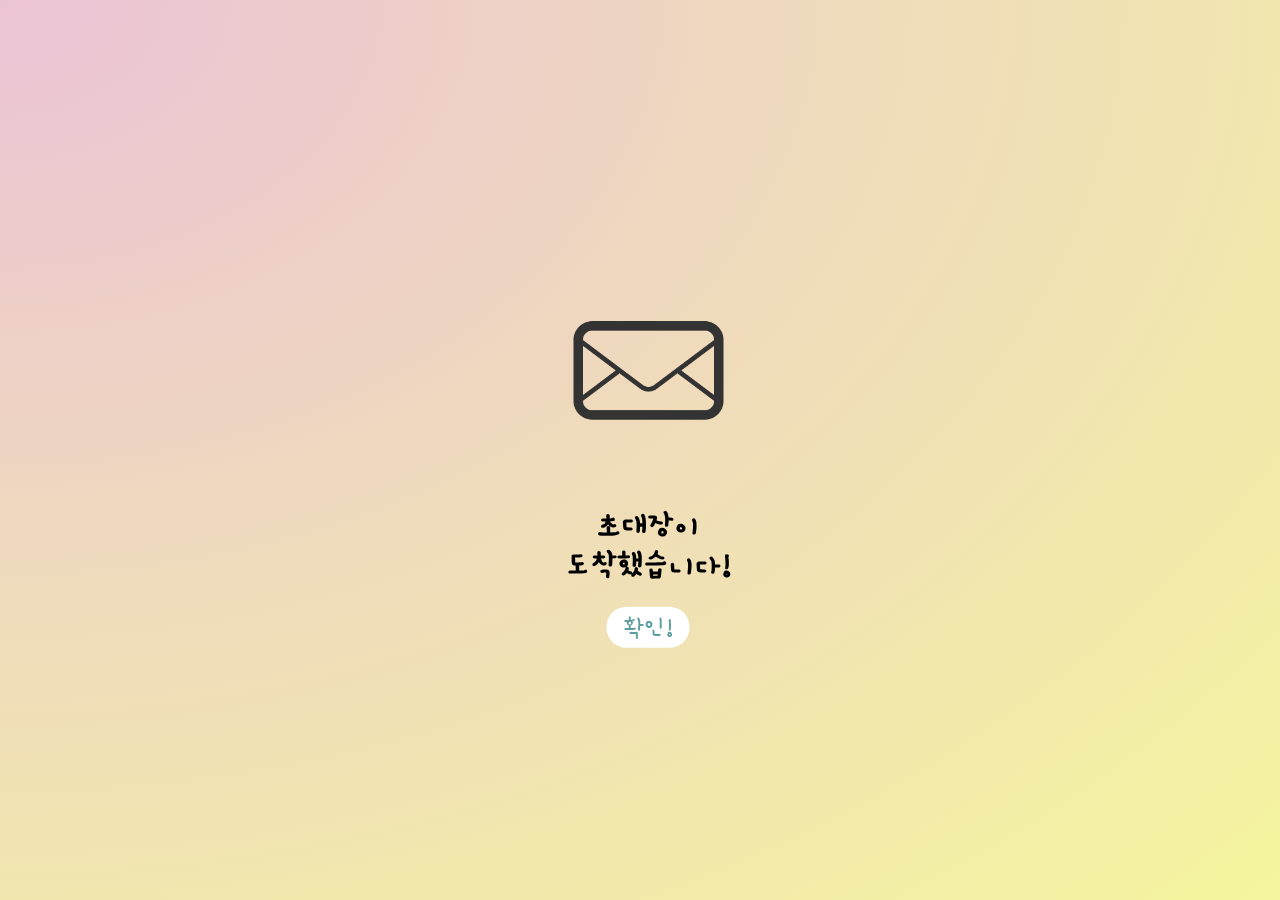
<file: index.html>
<!DOCTYPE html>
<html lang="en">
<head>
    <meta charset="UTF-8">
    <meta name="viewport" content="width=device-width, initial-scale=1.0">
    <link rel="stylesheet" href="style.css">
    <script src="./assets/app.js" defer></script>
    <title>Document</title>
</head>
<body>
    <div class=main>
        <div id=modalBack class=modal_none>
            <div class=mainCheck>
                <h2>당신의 이름은?</h2>
                <div class=inputBtn>
                    <input id=nameInput class=name>
                    <button id=nameBtn class=selfCheck>확인</button>
                </div>
            </div>
        </div>
        <div class='msg'>
            <img src="./assets/images/iconfinder_mail_115714.png" width="150px">
        </div>
        <h1>초대장이 <br>도착했습니다!</h1>
        <button id=checkBtn class='check'>확인!</button>
    </div>
</body>
</html>
</file>
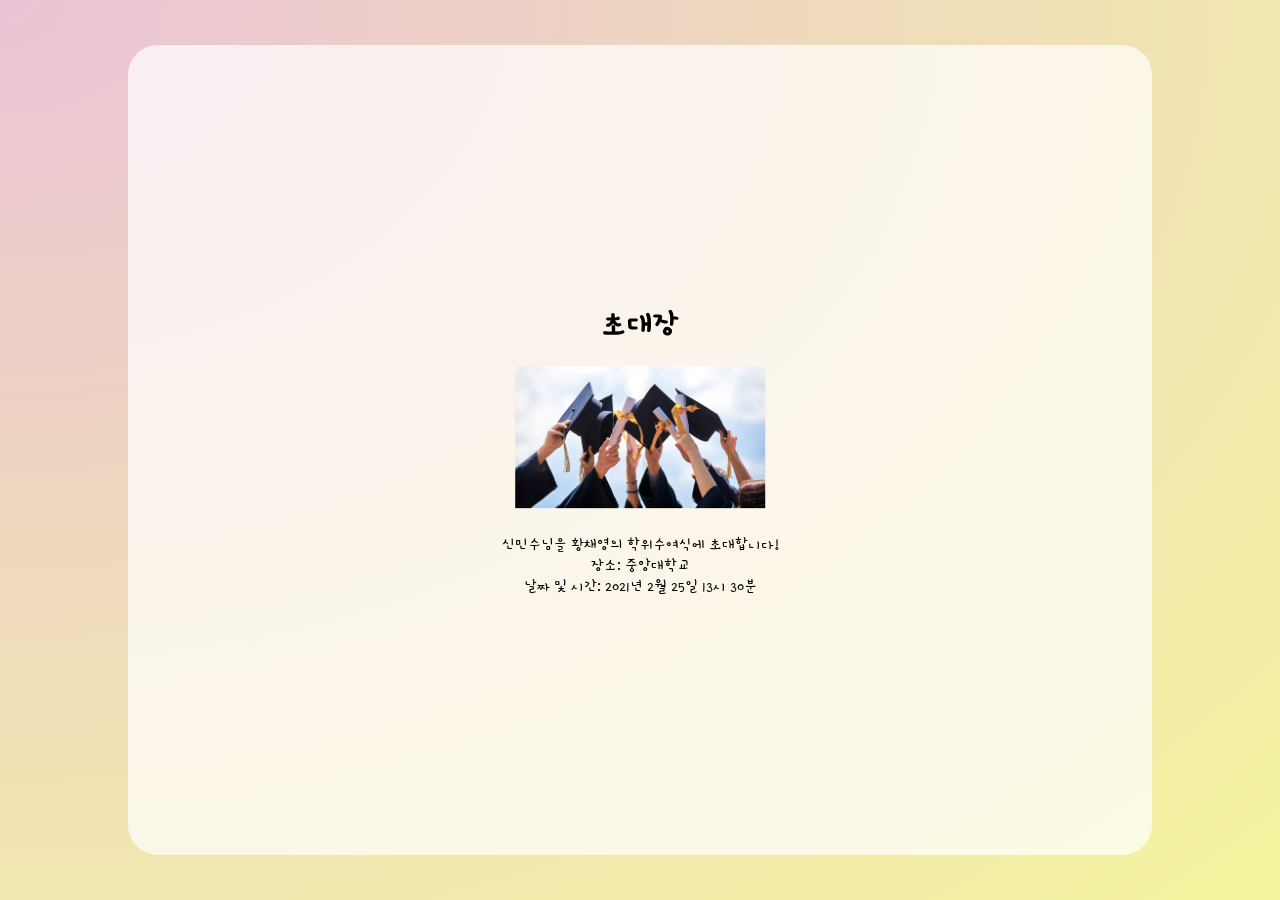
<file: invitation.html>
<!DOCTYPE html>
<html lang="en">
<head>
    <meta charset="UTF-8">
    <meta name="viewport" content="width=device-width, initial-scale=1.0">
    <link rel="stylesheet" href="invitation.css">
    <title>Document</title>
</head>
<body>
    <section class=main>
    <h1>초대장</h1>
    <img src="assets/images/Graduation.jpg" width='250px'>
    <p>신민수님을 황채영의 학위수여식에 초대합니다!<br>
    장소: 중앙대학교<br>
    날짜 및 시간: 2021년 2월 25일 13시 30분</p>
</section>
</body>
</html>
</file>
<file: style.css>
@import url('https://fonts.googleapis.com/css2?family=Gamja+Flower&display=swap');

* {
    box-sizing: border-box;
    font-family: 'Gamja Flower', cursive;
}

html {
    width: 100%;
    height: 100%;
    background: #EBC3D6;
    background: -webkit-radial-gradient(top left, #EBC3D6, #F4F59E);
    background: -moz-radial-gradient(top left, #EBC3D6, #F4F59E);
    background: radial-gradient(to bottom right, #EBC3D6, #F4F59E);
}

body {
    position: fixed;
    top: 50%;
    left: 50%;
    transform: translate(-50%, -50%);
    display: flex;
    text-align: center;
}


button {
    padding: 0.3rem 1rem;
    font-size: 1.6rem;
    background-color: white;
    color:cadetblue;
    border: none;
    border-radius: 20px;
    cursor: pointer;
}

button:focus{
    outline:none;
}

button:hover{
    background-color:#d4f6fc;
}

.msg {
    padding: 30px 0;
    animation: float 2s infinite ease-in-out;
}

@keyframes float {
    0% {
      transform: translateY(0);
      -webkit-transform: translateY(0);
    }
  
    50% {
      transform: translateY(1rem);
      -webkit-transform: translateY(1rem);
    }
  
    100% {
      transform: translateY(0);
      -webkit-transform: translateY(0);
    }
  }

.modal_none {
    display: none;
}

.modal_show {
    background-color: rgba(255, 204, 204,0.8);
    box-shadow: rgba(17, 12, 46, 0.15) 0px 48px 100px 0px;
    width: 80vw;
    height: 50vh;
    align-items: center;
    padding: 10%;
    position: fixed;
    left: 50%;
    top: 50%;
    -webkit-transform: translate(-50%, -50%);
    transform: translate(-50%, -50%);
    z-index:2222;

}

.mainCheck {
    position: absolute;
    left: 50%;
    top: 50%;
    -webkit-transform: translate(-50%, -50%);
    transform: translate(-50%, -50%);
}

.name {
    width: 40vw;
    height: 50px;
    margin: 0 8px;
}

.inputBtn{
    padding: 40px 0px;
    display: flex;
    justify-content: center;
    font-size: 30px;
}

.selfCheck{
    font-size: 20px;
    width: 20vw;
}
</file>
<file: invitation.css>
@import url('https://fonts.googleapis.com/css2?family=Gamja+Flower&display=swap');

* {
    box-sizing: border-box;
    font-family: 'Gamja Flower', cursive;
}

html {
    width: 100%;
    height: 100%;
    background: #EBC3D6;
    background: -webkit-radial-gradient(top left, #EBC3D6, #F4F59E);
    background: -moz-radial-gradient(top left, #EBC3D6, #F4F59E);
    background: radial-gradient(to bottom right, #EBC3D6, #F4F59E);
}

body {
    position:fixed;
    display:block;
    margin: 0 auto;
    top: 50%;
    left: 50%;
    transform: translate(-50%, -50%);
    text-align: center;
    background: rgba(255, 255, 255, 0.7);
    border-radius: 30px;
    width: 80vw;
    height: 90vh;
}

.main {
    position: absolute;
    width: 90%;
    left: 50%;
    top: 50%;
    -webkit-transform: translate(-50%, -50%);
    transform: translate(-50%, -50%);
}

p {
    margin: 20px;
}
</file>
